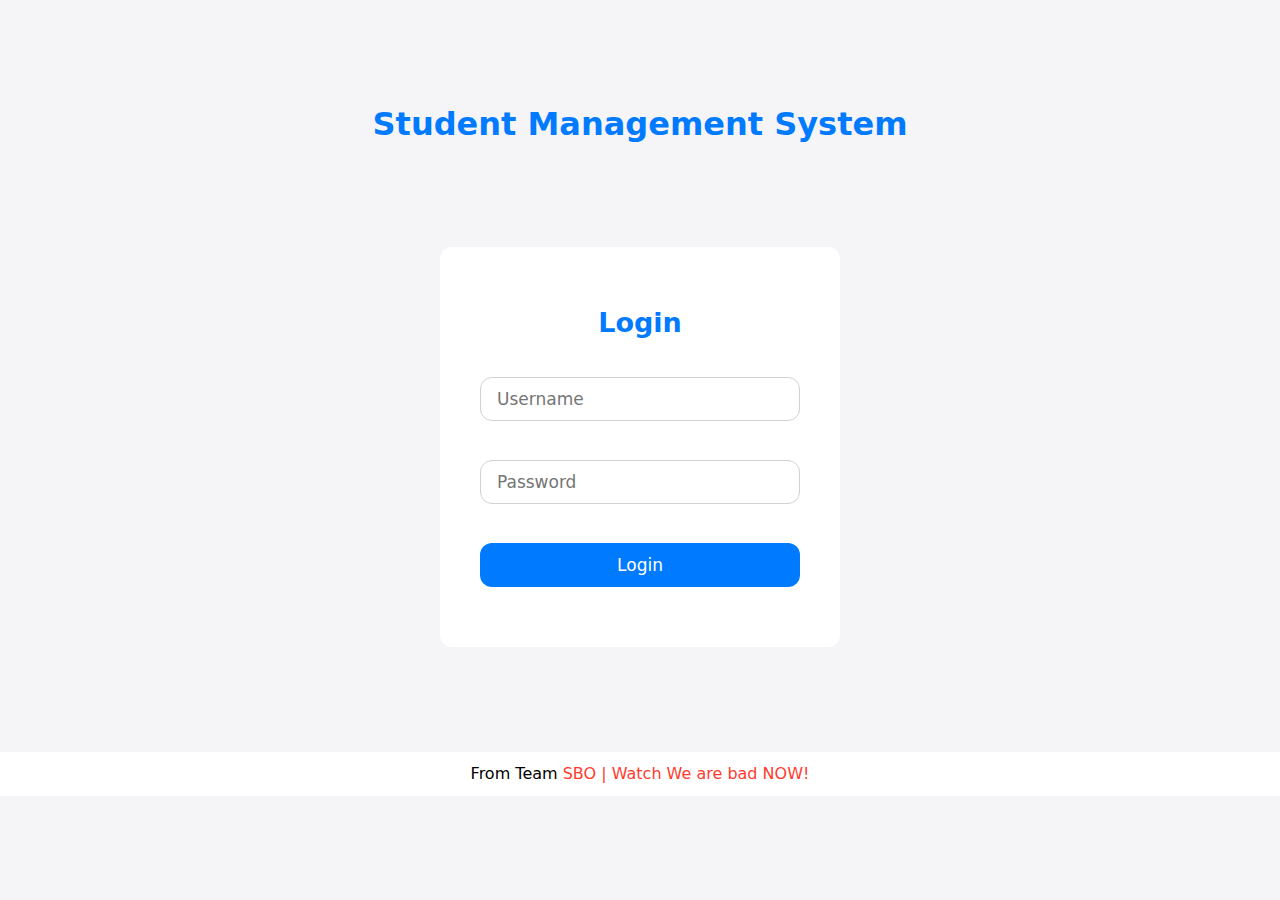
<file: index.html>
<!DOCTYPE html>
<html lang="en">
  <head>
    <meta charset="UTF-8" />
    <meta name="viewport" content="width=device-width, initial-scale=1.0" />
    <link rel="stylesheet" href="css/style.css" />
    <title>Student Management System</title>
  </head>

  <body>
    <div class="container">
      <h1>Student Management System</h1>
      <div class="login-box">
        <div class="login-box-heading">
          <h2>Login</h2>
        </div>
        <div class="login-box-userid">
          <!-- <h3>Username</h3> -->
          <input type="text" id="login-username" placeholder="Username" />
        </div>
        <div class="login-box-userpass">
          <!-- <h3>Password</h3> -->
          <input type="password" id="login-password" placeholder="Password" />
        </div>
        <div class="login-box-button">
          <button id="login-btn">Login</button>
        </div>
      </div>
      <div class="login-footer">
        <p>
          From Team
          <a
            href="https://showbuzzott.com"
            target="_blank"
            rel="noopener noreferrer"
            >SBO | Watch We are bad NOW!</a
          >
        </p>
      </div>
    </div>
    <script src="js/login.js"></script>
  </body>
</html>
</file>
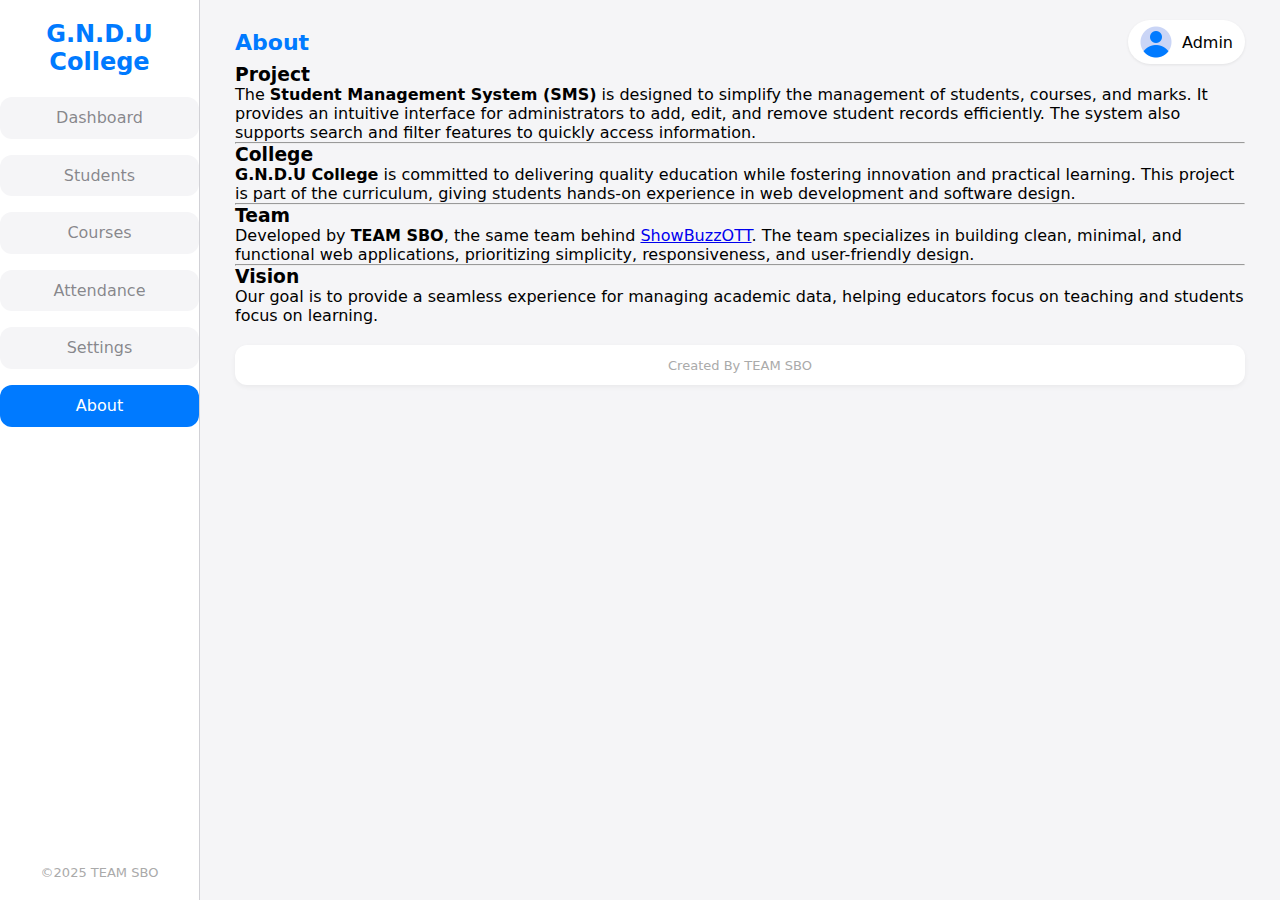
<file: about.html>
<!DOCTYPE html>
<html lang="en">
  <head>
    <meta charset="UTF-8" />
    <meta name="viewport" content="width=device-width, initial-scale=1.0" />
    <title>About – Student Management</title>
    <link rel="stylesheet" href="css/style.css" />
  </head>
  <body>
    <div class="dashboard-container">
      <div class="side-bar">
        <div class="side-bar-heading">
          <h3 id="college-name">G.N.D.U College</h3>
          <a href="dashboard.html">Dashboard</a>
          <a href="student.html">Students</a>
          <a href="courses.html">Courses</a>
          <a href="">Attendance</a>
          <a href="">Settings</a>
          <a href="" class="active">About</a>
        </div>
        <div class="side-bar-footer">
          <p>&copy;2025 TEAM SBO</p>
        </div>
      </div>

      <div class="main-content">
        <div class="top-bar">
          <h2>About</h2>
          <div class="profile">
            <img src="img/user-icon.png" alt="" />
            <span>Admin</span>
          </div>
        </div>

<div class="about-dashboard-card">
  <div class="about-section">
    <h3>Project</h3>
    <p>
      The <strong>Student Management System (SMS)</strong> is designed to simplify the management
      of students, courses, and marks. It provides an intuitive interface for administrators to
      add, edit, and remove student records efficiently. The system also supports search and filter
      features to quickly access information.
    </p>
    <hr />

    <h3>College</h3>
    <p>
      <strong>G.N.D.U College</strong> is committed to delivering quality education while fostering
      innovation and practical learning. This project is part of the curriculum, giving students
      hands-on experience in web development and software design.
    </p>
    <hr />

    <h3>Team</h3>
<p>
  Developed by <strong>TEAM SBO</strong>, the same team behind <a class="showbuzz" href="https://showbuzzott.com" target="_blank" rel="noopener noreferrer">ShowBuzzOTT</a>.
  The team specializes in building clean, minimal, and functional web applications,
  prioritizing simplicity, responsiveness, and user-friendly design.
</p>
<hr />


    <h3>Vision</h3>
    <p>
      Our goal is to provide a seamless experience for managing academic data, helping educators
      focus on teaching and students focus on learning.
    </p>
  </div>
</div>
<div class="footer"><p>Created By TEAM SBO</p></div>
    </div>
  </body>
</html>
</file>
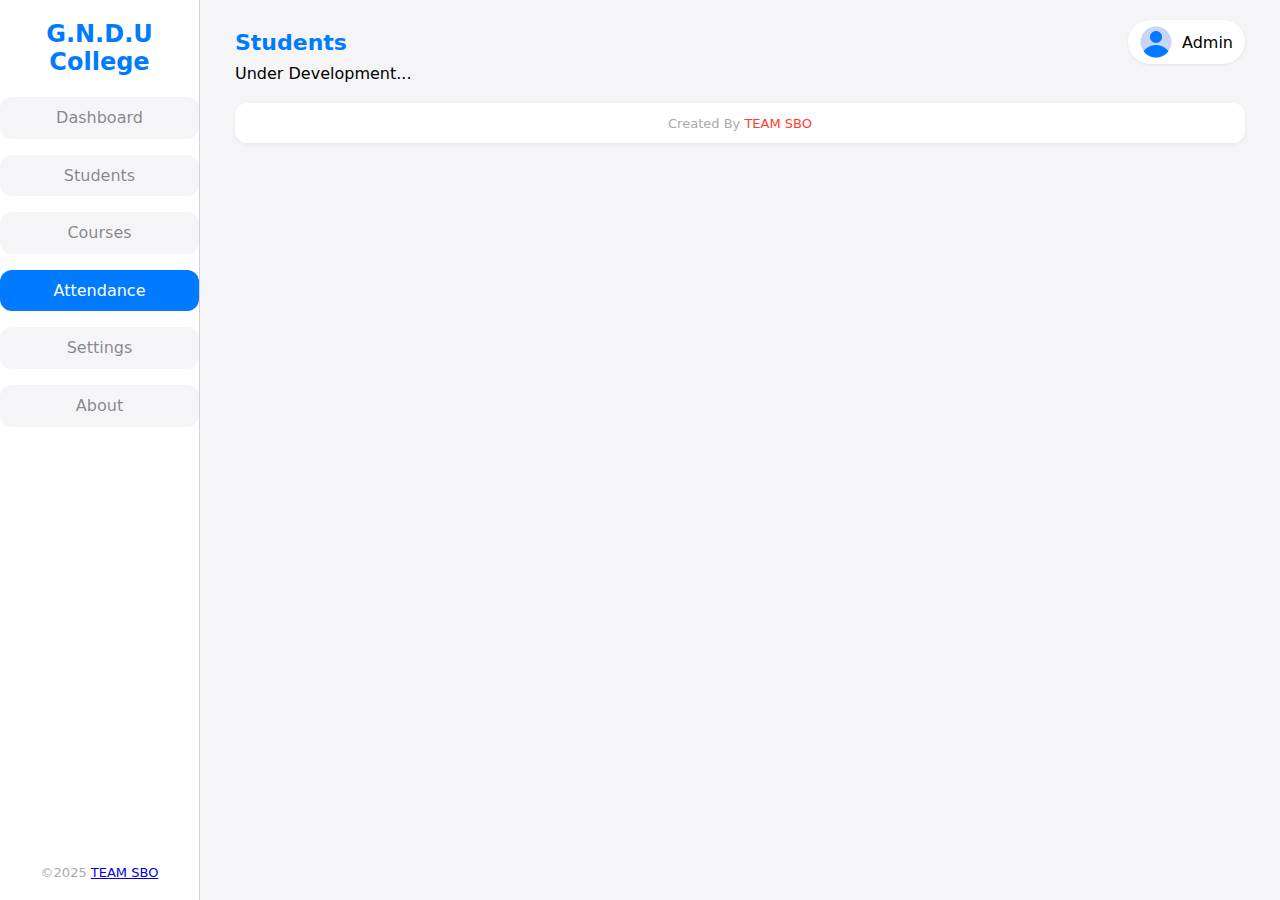
<file: attendance.html>
<!DOCTYPE html>
<html lang="en">
  <head>
    <meta charset="UTF-8" />
    <meta name="viewport" content="width=device-width, initial-scale=1.0" />
    <link rel="stylesheet" href="css/style.css" />
    <title>Dashboard Student Management System</title>
  </head>
  <body>
    <div class="dashboard-container">
      <div class="side-bar">
        <div class="side-bar-heading">
          <h3 onclick="window.location.href='dashboard.html'" id="college-name">
            G.N.D.U College
          </h3>
          <a href="dashboard.html">Dashboard</a>
          <a href="student.html">Students</a>
          <a href="courses.html">Courses</a>
          <a href="#" class="active">Attendance</a>
          <a href="setting.html">Settings</a>
          <a href="about.html">About</a>
        </div>
        <div class="side-bar-footer">
          <p>
            &copy;2025
            <a class="showbuzz" href="https://showbuzzott.com/" target="_blank"
              >TEAM SBO</a
            >
          </p>
        </div>
      </div>
      <div class="main-content">
        <div class="top-bar">
          <h2>Students</h2>
          <div class="profile">
            <img src="img/user-icon.png" alt="" />
            <span class="span-admin">Admin</span>
          </div>
        </div>

        <div class="attendance-dashboard-card">Under Development...</div>

        <div class="footer">
          <p>
            Created By
            <a class="showbuzz" href="https://showbuzzott.com/" target="_blank"
              >TEAM SBO</a
            >
          </p>
        </div>
      </div>
    </div>

    <script src="js/student.js"></script>
    <script src="js/admin.js"></script>
  </body>
</html>
</file>
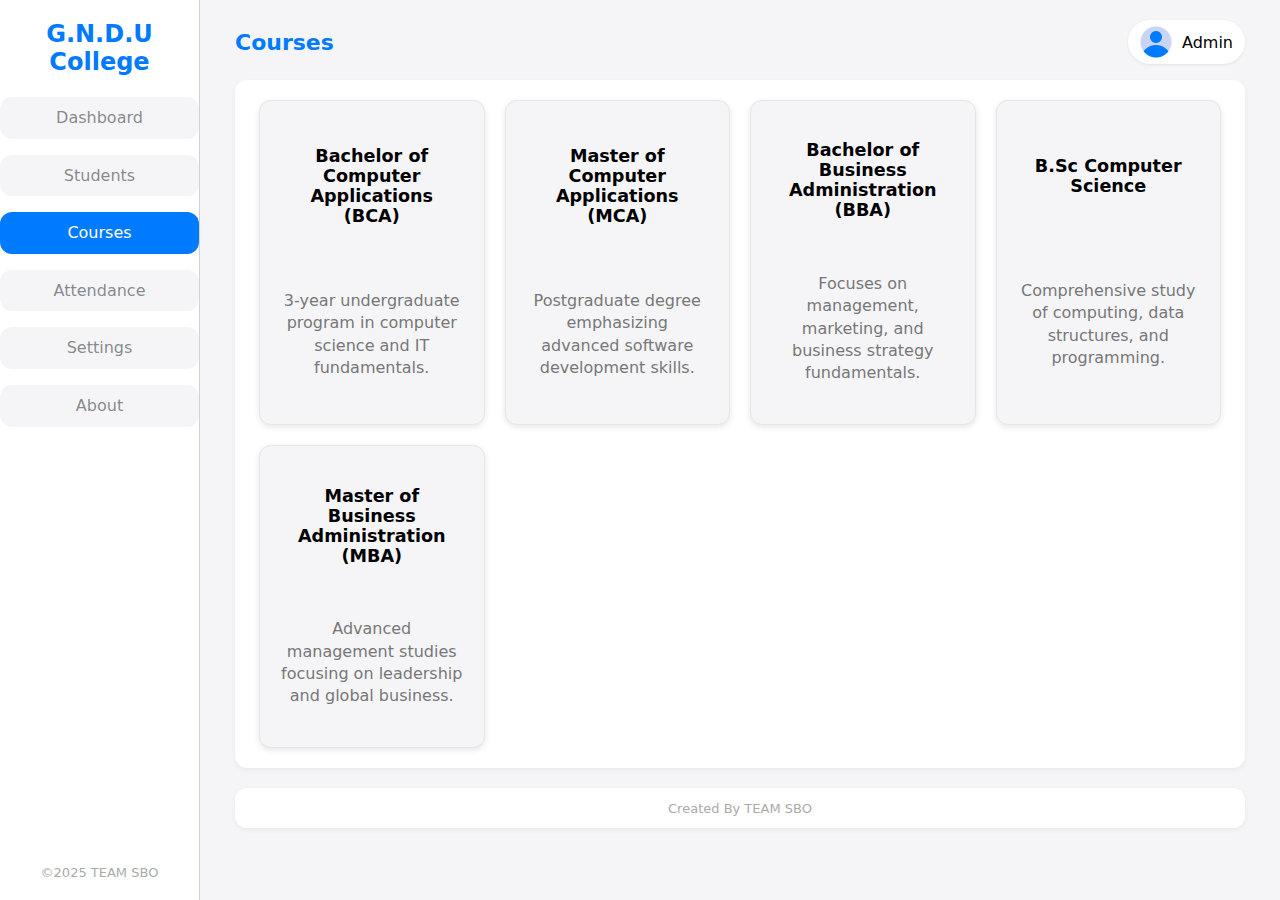
<file: courses.html>
<!DOCTYPE html>
<html lang="en">
  <head>
    <meta charset="UTF-8" />
    <meta name="viewport" content="width=device-width, initial-scale=1.0" />
    <link rel="stylesheet" href="css/style.css" />
    <title>Dashboard Student Management System</title>
  </head>
  <body>
    <div class="dashboard-container">
      <div class="side-bar">
        <div class="side-bar-heading">
          <h3 id="college-name">G.N.D.U College</h3>
          <a href="dashboard.html">Dashboard</a>
          <a href="student.html">Students</a>
          <a href="" class="active">Courses</a>
          <a href="">Attendance</a>
          <a href="">Settings</a>
          <a href="">About</a>
        </div>
        <div class="side-bar-footer">
          <p>&copy;2025 TEAM SBO</p>
        </div>
      </div>
      <div class="main-content">
        <div class="top-bar">
          <h2>Courses</h2>
          <div class="profile">
            <img src="img/user-icon.png" alt="" />
            <span>Admin</span>
          </div>
        </div>

        <div class="courses-dashboard-card">
          <div class="course-block">
            <div class="course-block-heading">
              <h4>Bachelor of Computer Applications (BCA)</h4>
            </div>
            <div class="course-block-sub-heading">
              3-year undergraduate program in computer science and IT
              fundamentals.
            </div>
          </div>

          <div class="course-block">
            <div class="course-block-heading">
              <h4>Master of Computer Applications (MCA)</h4>
            </div>
            <div class="course-block-sub-heading">
              Postgraduate degree emphasizing advanced software development
              skills.
            </div>
          </div>
          <div class="course-block">
            <div class="course-block-heading">
              <h4>Bachelor of Business Administration (BBA)</h4>
            </div>
            <div class="course-block-sub-heading">
              Focuses on management, marketing, and business strategy
              fundamentals.
            </div>
          </div>
          <div class="course-block">
            <div class="course-block-heading">
              <h4>B.Sc Computer Science</h4>
            </div>
            <div class="course-block-sub-heading">
              Comprehensive study of computing, data structures, and
              programming.
            </div>
          </div>
          <div class="course-block">
            <div class="course-block-heading">
              <h4>Master of Business Administration (MBA)</h4>
            </div>
            <div class="course-block-sub-heading">
              Advanced management studies focusing on leadership and global
              business.
            </div>
          </div>
        </div>

        <div class="footer"><p>Created By TEAM SBO</p></div>
      </div>
    </div>
  </body>
</html>
</file>
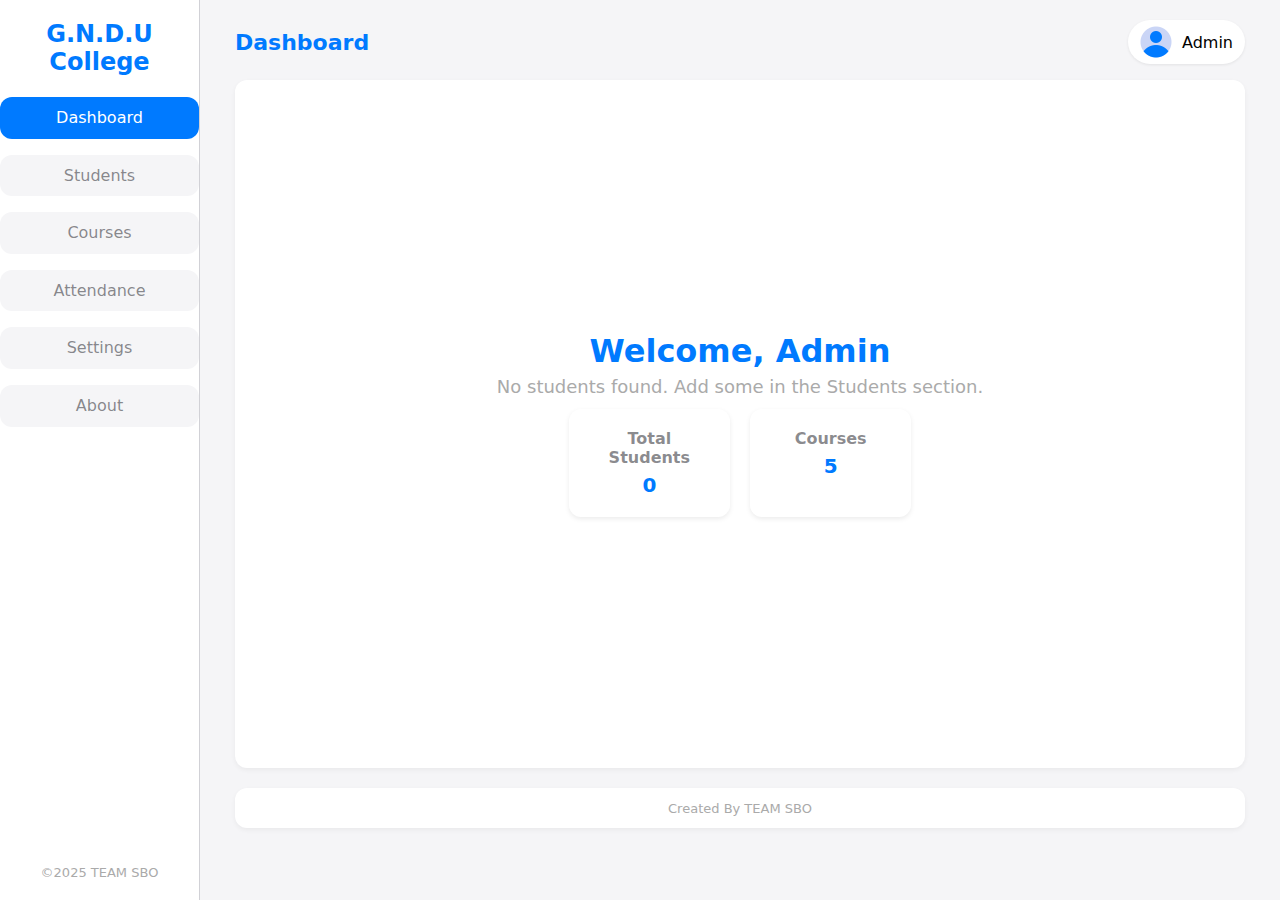
<file: dashboard.html>
<!DOCTYPE html>
<html lang="en">
  <head>
    <meta charset="UTF-8" />
    <meta name="viewport" content="width=device-width, initial-scale=1.0" />
    <link rel="stylesheet" href="css/style.css" />
    <title>Dashboard Student Management System</title>
  </head>
  <body>
    <div class="dashboard-container">
      <div class="side-bar">
        <div class="side-bar-heading">
          <h3 onclick="window.location.href='#'" id="college-name">
            G.N.D.U College
          </h3>
          <a href="dashboard.html" class="active">Dashboard</a>
          <a href="student.html">Students</a>
          <a href="courses.html">Courses</a>
          <a href="attendance.html">Attendance</a>
          <a href="setting.html">Settings</a>
          <a href="about.html">About</a>
        </div>
        <div class="side-bar-footer">
          <p>&copy;2025 TEAM SBO</p>
        </div>
      </div>
      <div class="main-content">
        <div class="top-bar">
          <h2>Dashboard</h2>
          <div class="profile">
            <img src="img/user-icon.png" alt="" />
            <span class="span-admin">Admin</span>
          </div>
        </div>
        <div class="dashboard-card">
          <h3>Welcome, <span class="welcome-admin">Admin</span></h3>
          <p id="system-msg">Here what's happening today in the system.</p>
          <div class="summary-container">
            <div class="summary-card">
              <h4>Total Students</h4>
              <p id="students-count">3</p>
            </div>
            <div class="summary-card">
              <h4>Courses</h4>
              <p id="courses-count">5</p>
            </div>
          </div>
        </div>
        <div class="footer"><p>Created By TEAM SBO</p></div>
      </div>
    </div>
    <script>
      document.addEventListener("DOMContentLoaded", () => {
        const students = JSON.parse(localStorage.getItem("students")) || [];

        document.getElementById("students-count").textContent = students.length;

        const msg = document.getElementById("system-msg");
        if (students.length === 0) {
          msg.textContent =
            "No students found. Add some in the Students section.";
        } else {
          msg.textContent = "Dashboard updated with latest data.";
        }
      });
    </script>
    <script src="js/admin.js"></script>
  </body>
</html>
</file>
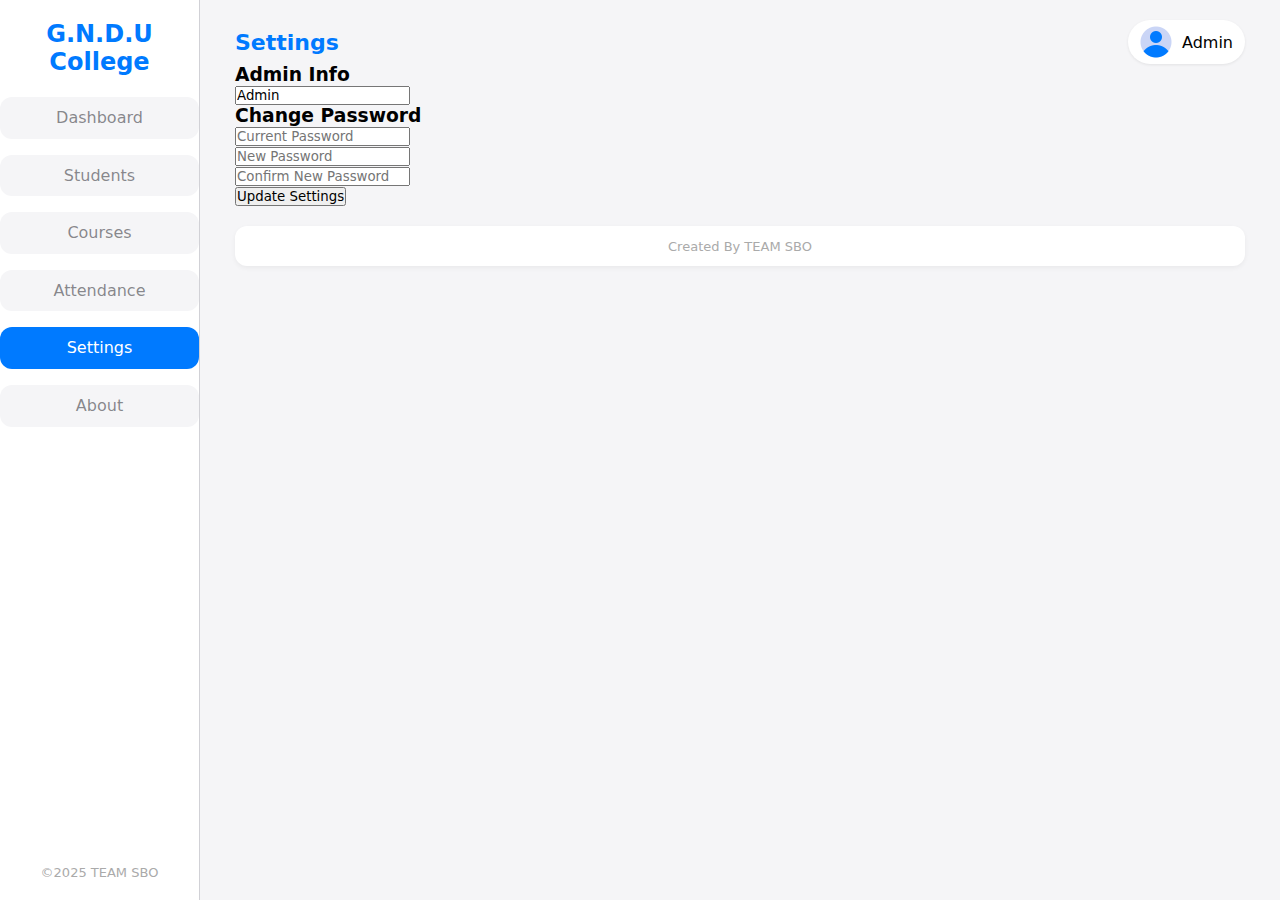
<file: setting.html>
<!DOCTYPE html>
<html lang="en">
  <head>
    <meta charset="UTF-8" />
    <meta name="viewport" content="width=device-width, initial-scale=1.0" />
    <title>Settings – Student Management</title>
    <link rel="stylesheet" href="css/style.css" />
  </head>
  <body>
    <div class="dashboard-container">
      <div class="side-bar">
        <div class="side-bar-heading">
          <h3 id="college-name">G.N.D.U College</h3>
          <a href="dashboard.html">Dashboard</a>
          <a href="student.html">Students</a>
          <a href="courses.html">Courses</a>
          <a href="attendance.html">Attendance</a>
          <a href="#" class="active">Settings</a>
          <a href="about.html">About</a>
        </div>
        <div class="side-bar-footer">
          <p>&copy;2025 TEAM SBO</p>
        </div>
      </div>

      <div class="main-content">
        <div class="top-bar">
          <h2>Settings</h2>
          <div class="profile">
            <img src="img/user-icon.png" alt="" />
            <span class="span-admin">Admin</span>
          </div>
        </div>

        <div class="settings-dashboard-card">
          <div class="settings-section">
            <h3>Admin Info</h3>
            <div class="settings-group">
              <!-- <label for="admin-name">Name</label> -->
              <input type="text" id="admin-name" placeholder="Admin Name" />
            </div>

            <h3>Change Password</h3>
            <div class="settings-group">
              <!-- <label for="current-pass">Current Password</label> -->
              <input
                type="password"
                id="current-pass"
                placeholder="Current Password"
              />
            </div>

            <div class="settings-group">
              <!-- <label for="new-pass">New Password</label> -->
              <input type="password" id="new-pass" placeholder="New Password" />
            </div>

            <div class="settings-group">
              <!-- <label for="confirm-pass">Confirm Password</label> -->
              <input
                type="password"
                id="confirm-pass"
                placeholder="Confirm New Password"
              />
            </div>

            <button id="update-settings">Update Settings</button>
          </div>
        </div>

        <div class="footer"><p>Created By TEAM SBO</p></div>
      </div>
    </div>
    <script src="js/settings.js"></script>
    <script src="js/admin.js"></script>
  </body>
</html>
</file>
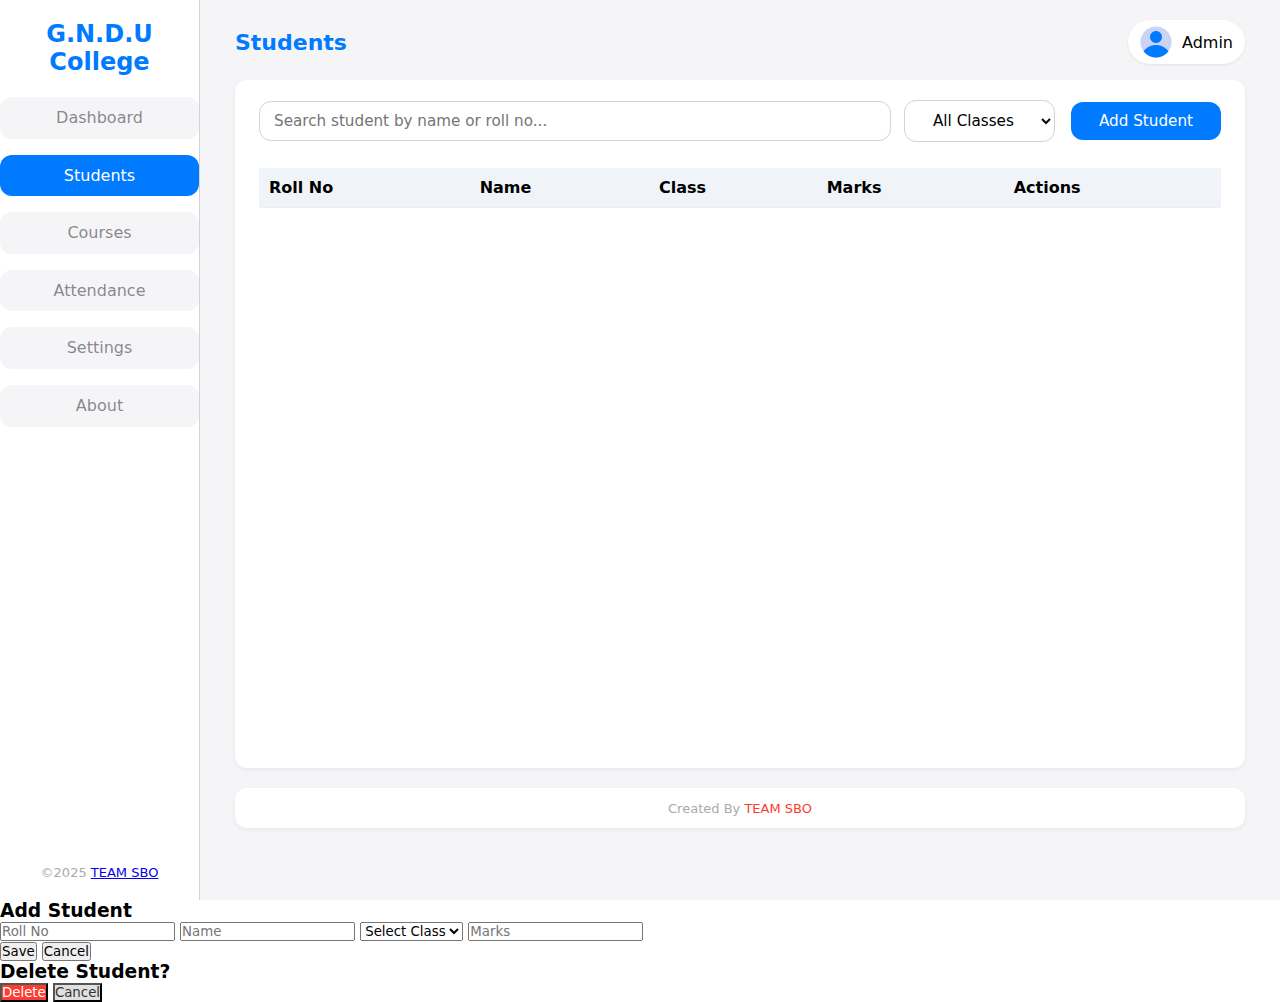
<file: student.html>
<!DOCTYPE html>
<html lang="en">
  <head>
    <meta charset="UTF-8" />
    <meta name="viewport" content="width=device-width, initial-scale=1.0" />
    <link rel="stylesheet" href="css/style.css" />
    <title>Dashboard Student Management System</title>
  </head>
  <body>
    <div class="dashboard-container">
      <div class="side-bar">
        <div class="side-bar-heading">
          <h3 onclick="window.location.href='dashboard.html'" id="college-name">
            G.N.D.U College
          </h3>
          <a class="side-bar-heading" href="dashboard.html">Dashboard</a>
          <a href="#" class="active">Students</a>
          <a href="courses.html">Courses</a>
          <a href="attendance.html">Attendance</a>
          <a href="setting.html">Settings</a>
          <a href="about.html">About</a>
        </div>
        <div class="side-bar-footer">
          <p>
            &copy;2025
            <a class="showbuzz" href="https://showbuzzott.com/" target="_blank"
              >TEAM SBO</a
            >
          </p>
        </div>
      </div>
      <div class="main-content">
        <div class="top-bar">
          <h2>Students</h2>
          <div class="profile">
            <img src="img/user-icon.png" alt="" />
            <span class="span-admin">Admin</span>
          </div>
        </div>

        <div class="student-dashboard-card">
          <div class="topbar">
            <div class="topbar-left">
              <input
                type="text"
                id="search-student"
                placeholder="Search student by name or roll no..."
              />
            </div>
            <div class="topbar-right">
              <select id="filter-class">
                <option value>All Classes</option>
                <option value="bca">BCA</option>
                <option value="mca">MCA</option>
                <option value="bba">BBA</option>
                <option value="bsc">BSC</option>
                <option value="mba">MBA</option>
              </select>
              <button id="">Add Student</button>
            </div>
          </div>
          <div class="student-table">
            <table>
              <thead>
                <tr>
                  <th>Roll No</th>
                  <th>Name</th>
                  <th>Class</th>
                  <th>Marks</th>
                  <th>Actions</th>
                </tr>
              </thead>
              <tbody></tbody>
            </table>
          </div>
        </div>

        <div class="footer">
          <p>
            Created By
            <a class="showbuzz" href="https://showbuzzott.com/" target="_blank"
              >TEAM SBO</a
            >
          </p>
        </div>
      </div>
    </div>
    <div id="student-modal" class="modal">
      <div class="modal-content">
        <h3 id="modal-title">Add Student</h3>
        <input type="number" id="modal-roll" placeholder="Roll No" />
        <input type="text" id="modal-name" placeholder="Name" />
        <select id="modal-class">
          <option value="" disabled selected>Select Class</option>
          <option value="BCA">BCA</option>
          <option value="MCA">MCA</option>
          <option value="BBA">BBA</option>
          <option value="BSC">BSC</option>
          <option value="MBA">MBA</option>
        </select>
        <input type="number" id="modal-marks" placeholder="Marks" step="0.1" />
        <div class="modal-buttons">
          <button id="modal-save">Save</button>
          <button id="modal-cancel">Cancel</button>
        </div>
      </div>
    </div>
    <div id="delete-modal" class="modal">
      <div class="modal-content">
        <h3 id="delete-modal-text">Delete Student?</h3>
        <div class="modal-buttons">
          <button
            id="delete-confirm"
            style="background-color: #ff3b30; color: white"
          >
            Delete
          </button>
          <button
            id="delete-cancel"
            style="background-color: #e0e0e0; color: #333"
          >
            Cancel
          </button>
        </div>
      </div>
    </div>
    <script src="js/admin.js"></script>
    <script src="js/student.js"></script>
  </body>
</html>
</file>
<file: css/style.css>
* {
  margin: 0;
  padding: 0;
  box-sizing: border-box;
  font-family: system-ui, -apple-system, BlinkMacSystemFont, "Segoe UI", Roboto,
    Oxygen, Ubuntu, Cantarell, "Open Sans", "Helvetica Neue", sans-serif;
}

:root {
  --bg-color: #f5f5f7;
  --input-bg: #ffffff;

  --text-primary: #000000;
  --text-secondary: #3c3c4399;

  --input-border: #d1d1d6;

  --accent-color: #007aff;
  --accent-hover: #006fe6;

  --accent-green: #34c759;
  --accent-green-hover: #28b14b;

  --success-color: #30d158;
  --success-hover: #27b84c;

  --error-color: #ff3b30;
  --error-hover: #e02d24;

  --button-bg: #007aff;
  --button-bg-hover: #006fe6;
  --button-text: #ffffff;
}

body {
  overflow: hidden;
}

.container {
  height: 100vh;
  width: 100vw;
  background-color: var(--bg-color);
  display: flex;
  flex-direction: column;
  justify-content: space-evenly;
  align-items: center;
}

.container h1 {
  text-align: center;
  color: var(--accent-color);
}

.login-box {
  height: 400px;
  width: 400px;
  margin: 0 20px;
  background-color: var(--input-bg);
  border-radius: 12px;
  padding: 40px 40px;
  display: flex;
  flex-direction: column;
  justify-content: space-around;
}

.login-box-heading {
  color: var(--accent-color);
  font-size: large;
  display: flex;
  justify-content: center;
}

.login-box-userid h3 {
  color: var(--text-secondary);
  font-size: large;
  margin-bottom: 4px;
}

.login-box-userid input {
  width: 100%;
  height: 44px;
  padding: 12px 16px;
  font-size: 1.0625rem;
  font-weight: 400;
  color: var(--text-primary);
  background-color: var(--input-bg);
  border: 1px solid var(--input-border);
  border-radius: 12px;
  outline: none;
  transition: border 0.2s, box-shadow 0.2s;
}

.login-box-userid input:focus {
  border-color: var(--accent-color);
  box-shadow: 0 0 0 3px rgba(0, 122, 255, 0.3);
}

.login-box-userpass h3 {
  color: var(--text-secondary);
  font-size: large;
  margin-bottom: 4px;
}

.login-box-userpass input {
  width: 100%;
  height: 44px;
  padding: 12px 16px;
  font-size: 1.0625rem;
  font-weight: 400;
  color: var(--text-primary);
  background-color: var(--input-bg);
  border: 1px solid var(--input-border);
  border-radius: 12px;
  outline: none;
  transition: border 0.2s, box-shadow 0.2s;
}

.login-box-userpass input:focus {
  border-color: var(--accent-color);
  box-shadow: 0 0 0 3px rgba(0, 122, 255, 0.3);
}

.login-box-button button {
  width: 100%;
  height: 44px;
  border-radius: 12px;
  border: none;
  font-size: 1.0625rem;
  background-color: var(--button-bg);
  color: var(--button-text);
  cursor: pointer;
  transition: background-color 0.2s ease-in-out, box-shadow 0.2s ease-in-out;
}

.login-box-button button:hover {
  background-color: var(--button-bg-hover);
  box-shadow: 0 2px 8px rgba(0, 122, 255, 0.3);
}

.login-footer {
  width: 100%;
  height: 44px;
  display: flex;
  justify-content: center;
  align-items: center;
  background-color: white;
  font-size: medium;
}

.login-footer a {
  text-decoration: none;
  color: #ff3b30;
}

.footer {
  width: 100%;
  height: 40px;
  display: flex;
  justify-content: center;
  align-items: center;
  background-color: white;
  font-size: medium;
  margin-top: 20px;
  border-radius: 12px;
  box-shadow: 0 2px 5px rgba(0, 0, 0, 0.05);
}

.footer p {
  font-size: small;
  font-weight: 500;
  color: #aaa;
}

.footer a {
  text-decoration: none;
  color: #ff3b30;
}

.dashboard-container {
  height: 100vh;
  width: 100vw;
  display: flex;
}

.side-bar {
  background-color: var(--input-bg);
  width: 15%;
  min-width: 200px;
  height: 100%;
  display: flex;
  flex-direction: column;
  justify-content: space-between;
  align-items: center;
  padding: 20px 0;
  border-right: 1px solid var(--input-border);
}

.side-bar-heading {
  display: flex;
  flex-direction: column;
  text-align: center;
}

.side-bar-heading h3 {
  font-size: x-large;
  margin-bottom: 13px;
  color: var(--accent-color);
}

.side-bar-heading a {
  background-color: var(--bg-color);
  color: var(--text-secondary);
  font-size: 1rem;
  font-weight: 500;
  line-height: 1.6;
  text-decoration: none;
  padding: 8px 20px;
  border-radius: 12px;
  margin: 8px 0;
  transition: background-color 0.25s ease, color 0.25s ease;
}

.side-bar-heading a:hover {
  background-color: var(--button-bg-hover);
  color: var(--button-text);
  transition: background-color 0.25s ease, color 0.25s ease;
}

.side-bar-heading a.active {
  background-color: var(--button-bg);
  color: var(--button-text);
  font-weight: 500;
}

.side-bar-footer p {
  font-size: small;
  font-weight: 500;
  color: #aaa;
}

.main-content {
  background-color: var(--bg-color);
  width: 85%;
  height: 100%;
  padding: 20px 35px;
}

.top-bar {
  display: flex;
  align-items: center;
  justify-content: space-between;
}

.top-bar h2 {
  font-size: 22px;
  color: var(--accent-color);
  cursor: pointer;
}

.profile {
  display: flex;
  align-items: center;
  background-color: var(--button-text);
  padding: 6px 12px;
  gap: 10px;
  border-radius: 50px;
  cursor: pointer;
  box-shadow: 0 1px 3px rgba(0, 0, 0, 0.08);
}

.dashboard-card {
  background-color: white;
  height: 80%;
  width: 100%;
  margin-top: 16px;
  border-radius: 12px;
  box-shadow: 0 2px 5px rgba(0, 0, 0, 0.05);
  display: flex;
  flex-direction: column;
  align-items: center;
  justify-content: center;
}

.dashboard-card h3 {
  font-size: xx-large;
  color: var(--accent-color);
}

.dashboard-card p {
  color: #aaa;
  margin-top: 6px;
  font-size: large;
}

.summary-container {
  display: flex;
  gap: 20px;
  margin-top: 12px;
}

.summary-card {
  background: white;
  flex: 1;
  text-align: center;
  padding: 20px 30px;
  border-radius: 12px;
  box-shadow: 0 2px 5px rgba(0, 0, 0, 0.08);
}

.summary-card h4 {
  color: var(--text-secondary);
  margin-bottom: 6px;
}

.summary-card p {
  font-size: 1.25rem;
  font-weight: 600;
  color: var(--accent-color);
}

.student-dashboard-card {
  background-color: var(--input-bg);
  height: 80%;
  width: 100%;
  margin-top: 16px;
  border-radius: 12px;
  box-shadow: 0 2px 5px rgba(0, 0, 0, 0.05);
  display: flex;
  flex-direction: column;
  justify-content: flex-start;
  padding: 20px 24px;
}

/* --- Top Bar --- */
.topbar {
  width: 100%;
  display: flex;
  justify-content: space-between;
  align-items: center;
  margin-bottom: 16px;
}

.topbar-left {
  flex: 1;
}

.topbar-left input {
  width: 98%;
  min-width: 260px;
  padding: 10px 14px;
  border: 1px solid var(--input-border);
  border-radius: 12px;
  background-color: var(--input-bg);
  font-size: 0.95rem;
  color: var(--text-primary);
  transition: all 0.2s ease-in-out;
}

.topbar-left input:focus {
  border-color: var(--accent-color);
  box-shadow: 0 0 0 3px rgba(0, 122, 255, 0.25);
  outline: none;
}

/* --- Right Section --- */
.topbar-right {
  display: flex;
  align-items: center;
  gap: 16px;
}

.topbar-right select {
  padding: 10px 24px;
  border: 1px solid var(--input-border);
  border-radius: 12px;
  background-color: var(--input-bg);
  font-size: 0.95rem;
  color: var(--text-primary);
  cursor: pointer;
  transition: border 0.2s ease;
}

.topbar-right select:focus {
  border-color: var(--accent-color);
  outline: none;
}

/* --- Add Student Button --- */
.topbar-right button {
  background-color: var(--button-bg);
  color: var(--button-text);
  border: none;
  border-radius: 12px;
  padding: 10px 28px;
  font-size: 0.95rem;
  cursor: pointer;
  transition: background-color 0.25s ease;
}

.topbar-right button:hover {
  background-color: var(--button-bg-hover);
}

.student-table {
  flex-grow: 1;
  overflow-y: auto;
  margin-top: 10px;
}

.student-table table {
  width: 100%;
  border-collapse: collapse;
}

.student-table th,
.student-table td {
  padding: 10px;
  text-align: left;
  border-bottom: 1px solid #eee;
}

.student-table th {
  background: #f0f4f8;
}

.student-edit {
  padding: 3px 8px;
  background-color: var(--success-color);
  color: white;
  border: 1px;
  border-radius: 12px;
  cursor: pointer;
  transition: 0.2s ease-in-out;
}

.student-edit:hover {
  background-color: var(--success-hover);
  transition: 0.2s ease-in-out;
}

.student-delete {
  padding: 3px 8px;
  background-color: var(--error-color);
  color: white;
  border: 1px;
  border-radius: 12px;
  cursor: pointer;
  transition: 0.2s ease-in-out;
}

.student-delete:hover {
  background-color: var(--error-hover);
  transition: 0.2s ease-in-out;
}

.courses-dashboard-card {
  background-color: var(--input-bg);
  height: 80%;
  width: 100%;
  margin-top: 16px;
  border-radius: 12px;
  box-shadow: 0 2px 5px rgba(0, 0, 0, 0.05);
  display: grid;
  grid-template-columns: repeat(auto-fit, minmax(200px, 1fr));
  gap: 20px;
  padding: 20px 24px;
  overflow-y: auto;
}

.courses-dashboard-card::-webkit-scrollbar {
  width: 6px;
}

.courses-dashboard-card::-webkit-scrollbar-thumb {
  background: #ccc;
  border-radius: 6px;
}

.course-block {
  background-color: var(--bg-color);
  border-radius: 12px;
  border: 1px solid #e6e6e6;
  padding: 16px 20px;
  display: flex;
  flex-direction: column;
  justify-content: space-around;
  transition: all 0.25s ease-in-out;
  box-shadow: 0 2px 6px rgba(0, 0, 0, 0.1);
  cursor: pointer;
}

.course-block:hover {
  transform: translateY(-4px);
  box-shadow: 0 6px 12px rgba(0, 0, 0, 0.08);
  border-color: var(--accent-color);
}

.course-block-heading h4 {
  font-size: 1.1rem;
  color: var(--text-primary);
  margin-bottom: 6px;
  text-align: center;
}

.course-block-sub-heading {
  font-size: 1rem;
  color: #777;
  line-height: 1.4;
  text-align: center;
}
</file>
